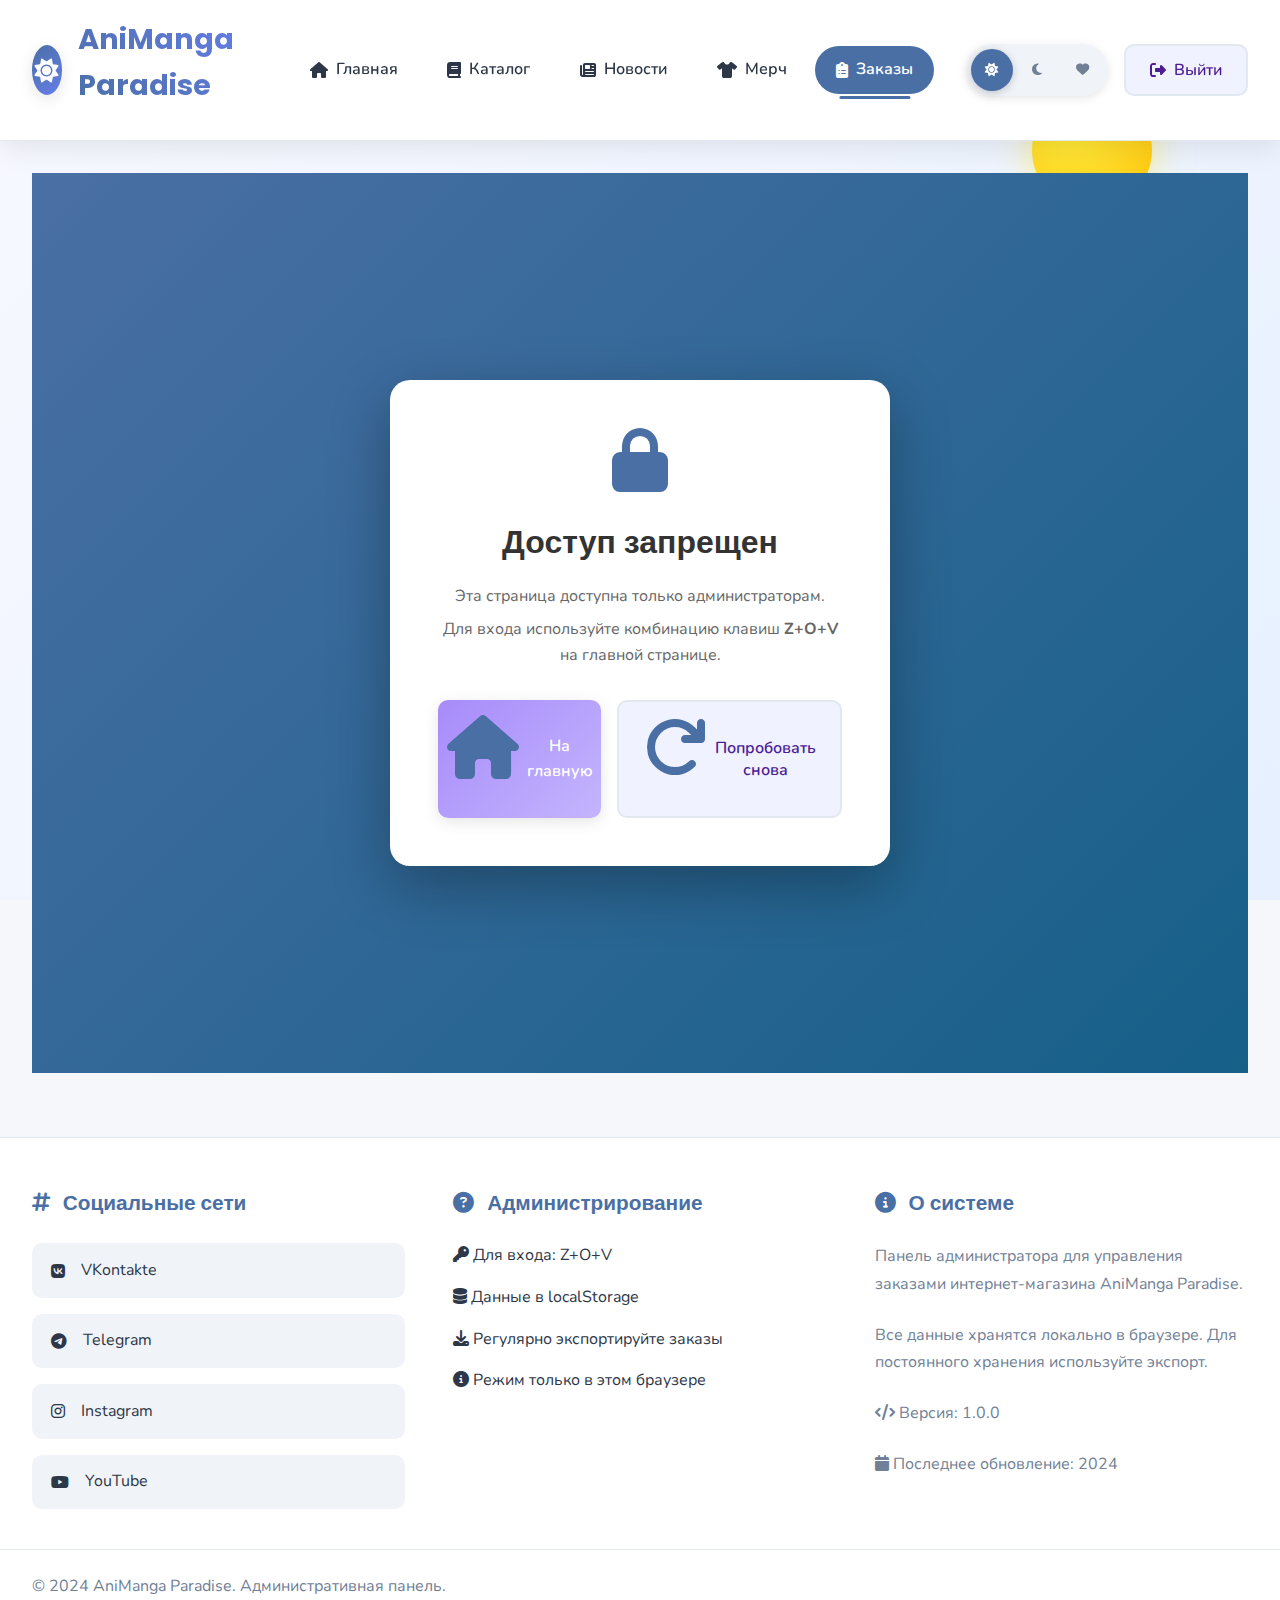
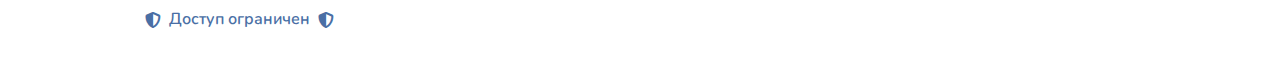
<file: orders.html>
﻿<!DOCTYPE html>
<html lang="ru">
<head>
    <meta charset="UTF-8">
    <meta name="viewport" content="width=device-width, initial-scale=1.0">
    <title>Управление заказами | AniManga Paradise</title>

    <!-- Основные стили -->
    <link rel="stylesheet" href="css/styles.css">
    <link rel="stylesheet" href="css/themes.css">
    <link rel="stylesheet" href="css/responsive.css">
    <link rel="stylesheet" href="css/components.css">

    <!-- Стили для страницы заказов -->
    <link rel="stylesheet" href="css/orders.css">

    <!-- Иконки и шрифты -->
    <link rel="stylesheet" href="https://cdnjs.cloudflare.com/ajax/libs/font-awesome/6.4.0/css/all.min.css">
    <link href="https://fonts.googleapis.com/css2?family=Nunito:wght@300;400;600;700&family=Poppins:wght@300;400;500;600&display=swap" rel="stylesheet">
    <link rel="icon" type="image/x-icon" href="images/favicon.ico">
</head>
<body class="light-theme">
    <!-- Контейнер для уведомлений -->
    <div class="notification-container" id="notificationContainer"></div>

    <!-- Анимированные фоны -->
    <div class="background-animation light-background" id="backgroundAnimation"></div>

    <!-- Шапка сайта -->
    <header>
        <div class="header-container">
            <div class="logo-container">
                <div class="logo">
                    <i class="fas fa-sun" id="themeLogo"></i>
                </div>
                <h1 class="site-name">AniManga Paradise</h1>
                <span class="admin-badge" id="adminBadge" style="display: none;">
                    <i class="fas fa-crown"></i> Администратор
                </span>
            </div>

            <button class="mobile-menu-btn" id="mobileMenuBtn">
                <i class="fas fa-bars"></i>
            </button>

            <nav id="mainNav">
                <a href="index.html" class="nav-link">
                    <i class="fas fa-home"></i> Главная
                </a>
                <a href="catalog.html" class="nav-link">
                    <i class="fas fa-book"></i> Каталог
                </a>
                <a href="news.html" class="nav-link">
                    <i class="fas fa-newspaper"></i> Новости
                </a>
                <a href="merch.html" class="nav-link">
                    <i class="fas fa-tshirt"></i> Мерч
                </a>
                <a href="orders.html" class="nav-link active">
                    <i class="fas fa-clipboard-list"></i> Заказы
                </a>
            </nav>

            <div class="controls">
                <div class="theme-switcher">
                    <button class="theme-btn" data-theme="light" title="Светлая тема">
                        <i class="fas fa-sun"></i>
                    </button>
                    <button class="theme-btn" data-theme="dark" title="Темная тема">
                        <i class="fas fa-moon"></i>
                    </button>
                    <button class="theme-btn" data-theme="anime" title="Аниме тема">
                        <i class="fas fa-heart"></i>
                    </button>
                </div>
                <button class="btn-secondary" id="logoutAdminBtn">
                    <i class="fas fa-sign-out-alt"></i> Выйти
                </button>
            </div>
        </div>
    </header>

    <!-- Основной контент -->
    <main class="orders-page">
        <div class="container">
            <!-- Заголовок и статистика -->
            <div class="orders-header">
                <h1 class="page-title">
                    <i class="fas fa-clipboard-list"></i> Управление заказами
                </h1>

                <div class="orders-stats" id="ordersStats">
                    <!-- Статистика загружается через JS -->
                </div>
            </div>

            <!-- Панель управления -->
            <div class="orders-controls">
                <!-- Фильтры -->
                <div class="filters-section">
                    <div class="filter-group">
                        <label for="statusFilter"><i class="fas fa-filter"></i> Статус:</label>
                        <select id="statusFilter" class="filter-select">
                            <option value="all">Все статусы</option>
                            <option value="новый">Новые</option>
                            <option value="в обработке">В обработке</option>
                            <option value="отправлен">Отправленные</option>
                            <option value="доставлен">Доставленные</option>
                            <option value="отменен">Отмененные</option>
                        </select>
                    </div>

                    <div class="filter-group">
                        <label for="dateFilter"><i class="fas fa-calendar"></i> Дата:</label>
                        <select id="dateFilter" class="filter-select">
                            <option value="all">За всё время</option>
                            <option value="today">Сегодня</option>
                            <option value="week">За неделю</option>
                            <option value="month">За месяц</option>
                        </select>
                    </div>

                    <div class="filter-group">
                        <label for="searchOrders"><i class="fas fa-search"></i> Поиск:</label>
                        <input type="text" id="searchOrders" placeholder="Номер, имя, телефон...">
                    </div>
                </div>

                <!-- Действия -->
                <div class="actions-section">
                    <button class="btn-primary" id="refreshOrdersBtn">
                        <i class="fas fa-sync-alt"></i> Обновить
                    </button>
                    <button class="btn-secondary" id="exportOrdersBtn">
                        <i class="fas fa-download"></i> Экспорт в JSON
                    </button>
                    <button class="btn-secondary" id="clearOldOrdersBtn">
                        <i class="fas fa-trash"></i> Очистить старые
                    </button>
                </div>
            </div>

            <!-- Таблица заказов -->
            <div class="orders-table-container">
                <div class="table-responsive">
                    <table class="orders-table" id="ordersTable">
                        <thead>
                            <tr>
                                <th>Номер</th>
                                <th>Дата</th>
                                <th>Клиент</th>
                                <th>Телефон</th>
                                <th>Сумма</th>
                                <th>Статус</th>
                                <th>Действия</th>
                            </tr>
                        </thead>
                        <tbody id="ordersTableBody">
                            <!-- Заказы загружаются через JS -->
                        </tbody>
                    </table>
                </div>

                <!-- Сообщение при отсутствии заказов -->
                <div class="no-orders" id="noOrdersMessage" style="display: none;">
                    <i class="fas fa-inbox"></i>
                    <h3>Нет заказов</h3>
                    <p>Заказы появятся здесь после оформления их пользователями</p>
                </div>
            </div>

            <!-- Пагинация -->
            <div class="orders-pagination" id="ordersPagination">
                <!-- Пагинация загружается через JS -->
            </div>

            <!-- Информационная панель -->
            <div class="orders-info">
                <div class="info-card">
                    <i class="fas fa-info-circle"></i>
                    <div>
                        <h4>Инструкция по работе с заказами:</h4>
                        <ul>
                            <li>1. Новые заказы автоматически получают статус "новый"</li>
                            <li>2. При начале обработки измените статус на "в обработке"</li>
                            <li>3. После отправки товара установите статус "отправлен"</li>
                            <li>4. После доставки - "доставлен"</li>
                            <li>5. Заказы хранятся в localStorage браузера</li>
                        </ul>
                    </div>
                </div>
            </div>
        </div>
    </main>

    <!-- Модальное окно деталей заказа -->
    <div class="modal order-details-modal" id="orderDetailsModal">
        <div class="modal-content">
            <button class="modal-close" id="closeOrderDetailsModal">&times;</button>
            <div class="order-details-content" id="orderDetailsContent">
                <!-- Детали заказа загружаются через JS -->
            </div>
        </div>
    </div>

    <!-- Подвал -->
    <footer>
        <div class="footer-container">
            <div class="footer-section">
                <h3><i class="fas fa-hashtag"></i> Социальные сети</h3>
                <div class="social-links">
                    <a href="https://vk.com/animangaparadise" class="social-link vk" target="_blank">
                        <i class="fab fa-vk"></i> VKontakte
                    </a>
                    <a href="https://t.me/animangaparadise" class="social-link telegram" target="_blank">
                        <i class="fab fa-telegram"></i> Telegram
                    </a>
                    <a href="https://instagram.com/animangaparadise" class="social-link instagram" target="_blank">
                        <i class="fab fa-instagram"></i> Instagram
                    </a>
                    <a href="https://youtube.com/@animangaparadise" class="social-link youtube" target="_blank">
                        <i class="fab fa-youtube"></i> YouTube
                    </a>
                </div>
            </div>

            <div class="footer-section">
                <h3><i class="fas fa-question-circle"></i> Администрирование</h3>
                <ul>
                    <li><i class="fas fa-key"></i> Для входа: Z+O+V</li>
                    <li><i class="fas fa-database"></i> Данные в localStorage</li>
                    <li><i class="fas fa-download"></i> Регулярно экспортируйте заказы</li>
                    <li><i class="fas fa-info-circle"></i> Режим только в этом браузере</li>
                </ul>
            </div>

            <div class="footer-section">
                <h3><i class="fas fa-info-circle"></i> О системе</h3>
                <p>Панель администратора для управления заказами интернет-магазина AniManga Paradise.</p>
                <p>Все данные хранятся локально в браузере. Для постоянного хранения используйте экспорт.</p>
                <div class="system-info">
                    <p><i class="fas fa-code"></i> Версия: 1.0.0</p>
                    <p><i class="fas fa-calendar"></i> Последнее обновление: 2024</p>
                </div>
            </div>
        </div>

        <div class="footer-bottom">
            <div class="copyright">
                <p>&copy; 2024 AniManga Paradise. Административная панель.</p>
                <p class="made-with">
                    <i class="fas fa-shield-alt"></i> Доступ ограничен
                    <i class="fas fa-shield-alt"></i>
                </p>
            </div>
        </div>
    </footer>

    <!-- JavaScript -->
    <script src="js/main.js"></script>
    <script src="js/theme-switcher.js"></script>
    <script src="js/orders.js"></script>
</body>
</html>
</file>
<file: css/styles.css>
/* ===== �������� ����� � ����� ===== */
* {
    margin: 0;
    padding: 0;
    box-sizing: border-box;
}

html {
    scroll-behavior: smooth;
}

body {
    font-family: 'Nunito', sans-serif;
    background-color: var(--bg-primary);
    color: var(--text-primary);
    line-height: 1.6;
    min-height: 100vh;
    overflow-x: hidden;
    position: relative;
    transition: background-color 0.5s ease, color 0.3s ease;
}

h1, h2, h3, h4, h5, h6 {
    font-family: 'Poppins', sans-serif;
    font-weight: 600;
    margin-bottom: 1rem;
}

p {
    margin-bottom: 1rem;
}

a {
    text-decoration: none;
    color: inherit;
    transition: color 0.3s ease;
}

button {
    font-family: 'Nunito', sans-serif;
    cursor: pointer;
    transition: all 0.3s ease;
}

img {
    max-width: 100%;
    height: auto;
    display: block;
}

ul, ol {
    list-style: none;
}

.container {
    max-width: 1400px;
    margin: 0 auto;
    padding: 0 2rem;
}

/* ===== ���������� ===== */
.section-title {
    font-size: 2rem;
    color: var(--accent-color);
    margin-bottom: 2rem;
    display: flex;
    align-items: center;
    gap: 1rem;
}

    .section-title i {
        font-size: 1.8rem;
    }

/* ===== ������ ===== */
.btn-primary {
    background: var(--btn-primary-bg);
    color: var(--btn-primary-text);
    border: none;
    padding: 0.9rem 2rem;
    border-radius: 50px;
    font-weight: 600;
    font-size: 1rem;
    display: inline-flex;
    align-items: center;
    justify-content: center;
    gap: 0.7rem;
    transition: all 0.3s ease;
    box-shadow: 0 4px 15px var(--shadow-color);
    position: relative;
    overflow: hidden;
}

    .btn-primary:hover {
        transform: translateY(-3px);
        box-shadow: 0 8px 25px var(--shadow-color);
    }

    .btn-primary:active {
        transform: translateY(-1px);
    }

    .btn-primary::before {
        content: '';
        position: absolute;
        top: 0;
        left: -100%;
        width: 100%;
        height: 100%;
        background: linear-gradient(90deg, transparent, rgba(255, 255, 255, 0.2), transparent);
        transition: left 0.5s ease;
    }

    .btn-primary:hover::before {
        left: 100%;
    }

.btn-secondary {
    background: var(--btn-secondary-bg);
    color: var(--btn-secondary-text);
    border: 2px solid var(--accent-color);
    padding: 0.8rem 1.8rem;
    border-radius: 50px;
    font-weight: 600;
    font-size: 1rem;
    display: inline-flex;
    align-items: center;
    justify-content: center;
    gap: 0.7rem;
    transition: all 0.3s ease;
}

    .btn-secondary:hover {
        background: var(--accent-color);
        color: white;
        transform: translateY(-2px);
    }

.btn-add-to-cart {
    background: linear-gradient(135deg, var(--accent-color), var(--accent-color-2));
    color: white;
    border: none;
    padding: 0.8rem 1.8rem;
    border-radius: 50px;
    font-weight: 600;
    display: inline-flex;
    align-items: center;
    gap: 0.5rem;
    cursor: pointer;
    transition: all 0.3s ease;
}

    .btn-add-to-cart:hover {
        transform: translateY(-2px);
        box-shadow: 0 5px 15px var(--shadow-color);
    }

    .btn-add-to-cart.added {
        background: var(--success-color);
        animation: buttonPulse 0.5s ease;
    }

@keyframes buttonPulse {
    0% {
        transform: scale(1);
    }

    50% {
        transform: scale(0.95);
    }

    100% {
        transform: scale(1);
    }
}

/* ===== ����� ����� ===== */
header {
    background-color: var(--bg-secondary);
    box-shadow: 0 4px 30px var(--shadow-color);
    position: sticky;
    top: 0;
    z-index: 1000;
    padding: 1rem 0;
    border-bottom: 1px solid var(--border-color);
    backdrop-filter: blur(10px);
}

.header-container {
    display: flex;
    justify-content: space-between;
    align-items: center;
    max-width: 1400px;
    margin: 0 auto;
    padding: 0 2rem;
    gap: 2rem;
}

.logo-container {
    display: flex;
    align-items: center;
    gap: 1rem;
}

.logo {
    width: 50px;
    height: 50px;
    display: flex;
    align-items: center;
    justify-content: center;
    border-radius: 50%;
    background: linear-gradient(135deg, var(--accent-color), var(--accent-color-2));
    box-shadow: 0 4px 15px var(--shadow-color);
    animation: logoFloat 3s ease-in-out infinite;
}

@keyframes logoFloat {
    0%, 100% {
        transform: translateY(0);
    }

    50% {
        transform: translateY(-5px);
    }
}

.logo i {
    font-size: 1.5rem;
    color: white;
}

.site-name {
    font-family: 'Poppins', sans-serif;
    font-weight: 700;
    font-size: 1.8rem;
    background: linear-gradient(45deg, var(--accent-color), var(--accent-color-2));
    -webkit-background-clip: text;
    background-clip: text;
    color: transparent;
    animation: textGlow 2s ease-in-out infinite alternate;
}

@keyframes textGlow {
    from {
        filter: brightness(1);
    }

    to {
        filter: brightness(1.2);
    }
}

/* ===== ��������� ===== */
.mobile-menu-btn {
    display: none;
    background: none;
    border: none;
    font-size: 1.5rem;
    color: var(--accent-color);
    cursor: pointer;
    padding: 0.5rem;
    z-index: 1001;
}

nav {
    display: flex;
    align-items: center;
    gap: 0.5rem;
}

.nav-link {
    text-decoration: none;
    color: var(--text-primary);
    font-weight: 600;
    padding: 0.7rem 1.3rem;
    border-radius: 50px;
    transition: all 0.3s ease;
    display: flex;
    align-items: center;
    gap: 0.5rem;
    position: relative;
}

    .nav-link:hover {
        background-color: var(--accent-color);
        color: white;
        transform: translateY(-2px);
    }

    .nav-link.active {
        background-color: var(--accent-color);
        color: white;
    }

    .nav-link::after {
        content: '';
        position: absolute;
        bottom: -5px;
        left: 50%;
        transform: translateX(-50%);
        width: 0;
        height: 3px;
        background: var(--accent-color);
        border-radius: 2px;
        transition: width 0.3s ease;
    }

    .nav-link:hover::after,
    .nav-link.active::after {
        width: 60%;
    }

.cart-icon {
    position: relative;
}

.cart-count {
    position: absolute;
    top: -5px;
    right: -5px;
    background-color: var(--error-color);
    color: white;
    border-radius: 50%;
    width: 22px;
    height: 22px;
    display: flex;
    align-items: center;
    justify-content: center;
    font-size: 0.8rem;
    font-weight: bold;
    animation: cartPulse 2s infinite;
}

@keyframes cartPulse {
    0%, 100% {
        transform: scale(1);
    }

    50% {
        transform: scale(1.1);
    }
}

/* ===== ������������� ===== */
.controls {
    display: flex;
    align-items: center;
    gap: 1rem;
}

.theme-switcher {
    display: flex;
    background-color: var(--bg-accent);
    border-radius: 50px;
    padding: 0.3rem;
    gap: 0.2rem;
    box-shadow: 0 2px 10px var(--shadow-color);
}

.theme-btn {
    padding: 0.5rem;
    border: none;
    border-radius: 50%;
    background: none;
    color: var(--text-secondary);
    cursor: pointer;
    width: 42px;
    height: 42px;
    display: flex;
    align-items: center;
    justify-content: center;
    transition: all 0.3s ease;
    position: relative;
    overflow: hidden;
}

    .theme-btn.active {
        background-color: var(--accent-color);
        color: white;
        box-shadow: 0 2px 8px rgba(0, 0, 0, 0.2);
    }

    .theme-btn:hover:not(.active) {
        background-color: var(--border-color);
        transform: rotate(15deg);
    }

/* ===== �������� ������� ===== */
main {
    max-width: 1400px;
    margin: 2rem auto;
    padding: 0 2rem;
    position: relative;
    z-index: 1;
}

.section {
    background-color: var(--card-bg);
    border-radius: 20px;
    padding: 2.5rem;
    margin-bottom: 2.5rem;
    box-shadow: 0 10px 30px var(--shadow-color);
    border: 1px solid var(--border-color);
    backdrop-filter: blur(10px);
    transition: transform 0.3s ease, box-shadow 0.3s ease;
}

    .section:hover {
        transform: translateY(-5px);
        box-shadow: 0 15px 40px var(--shadow-color);
    }

/* ===== ������-������� ===== */
.banner-section {
    margin-bottom: 3rem;
}

.banner-slider {
    position: relative;
    height: 500px;
    overflow: hidden;
    border-radius: 20px;
    box-shadow: 0 15px 40px var(--shadow-color);
}

.banner-slide {
    position: absolute;
    top: 0;
    left: 0;
    width: 100%;
    height: 100%;
    opacity: 0;
    transition: opacity 1s ease;
    display: flex;
    align-items: center;
    justify-content: center;
}

    .banner-slide.active {
        opacity: 1;
    }

    .banner-slide img {
        width: 100%;
        height: 100%;
        object-fit: cover;
        filter: brightness(0.9);
        transition: transform 10s ease;
    }

    .banner-slide.active img {
        transform: scale(1.05);
    }

.banner-info {
    position: absolute;
    bottom: 0;
    left: 0;
    right: 0;
    background: linear-gradient(transparent, rgba(0, 0, 0, 0.9));
    color: white;
    padding: 2.5rem;
    transform: translateY(100%);
    transition: transform 0.5s ease;
    backdrop-filter: blur(10px);
}

.banner-slide:hover .banner-info {
    transform: translateY(0);
}

.banner-info h3 {
    font-size: 2.2rem;
    margin-bottom: 0.7rem;
    color: white;
}

.banner-info .author {
    font-size: 1.3rem;
    margin-bottom: 1.2rem;
    opacity: 0.9;
}

.banner-info p {
    font-size: 1.1rem;
    margin-bottom: 1.5rem;
    opacity: 0.9;
}

.banner-controls {
    display: flex;
    justify-content: center;
    gap: 1rem;
    margin-top: 1.5rem;
}

.banner-dot {
    width: 14px;
    height: 14px;
    border-radius: 50%;
    background-color: var(--bg-accent);
    cursor: pointer;
    transition: all 0.3s ease;
    border: 2px solid transparent;
}

    .banner-dot.active {
        background-color: var(--accent-color);
        transform: scale(1.4);
        border-color: white;
    }

    .banner-dot:hover {
        background-color: var(--accent-color-2);
    }

/* ===== �������������� ������ ===== */
.welcome-content {
    display: flex;
    align-items: center;
    gap: 3rem;
}

.welcome-cat {
    flex: 0 0 280px;
    position: relative;
}

    .welcome-cat img {
        width: 100%;
        height: auto;
        border-radius: 15px;
        box-shadow: 0 15px 35px var(--shadow-color);
        transform: rotate(-2deg);
        transition: transform 0.3s ease;
    }

    .welcome-cat:hover img {
        transform: rotate(0deg);
    }

.cat-bubble {
    position: absolute;
    top: -20px;
    right: -20px;
    background: var(--accent-color);
    color: white;
    padding: 0.8rem 1.2rem;
    border-radius: 20px;
    font-weight: 600;
    box-shadow: 0 5px 15px var(--shadow-color);
    animation: bubbleFloat 3s ease-in-out infinite;
}

@keyframes bubbleFloat {
    0%, 100% {
        transform: translateY(0);
    }

    50% {
        transform: translateY(-10px);
    }
}

.welcome-text {
    flex: 1;
}

    .welcome-text h1 {
        font-size: 2.5rem;
        margin-bottom: 1.5rem;
        color: var(--accent-color);
        line-height: 1.2;
    }

.welcome-description {
    font-size: 1.1rem;
    line-height: 1.7;
    margin-bottom: 2rem;
    color: var(--text-secondary);
}

.welcome-features {
    display: flex;
    flex-wrap: wrap;
    gap: 1.5rem;
    margin-bottom: 2rem;
}

.feature {
    display: flex;
    align-items: center;
    gap: 0.8rem;
    padding: 0.8rem 1.2rem;
    background: var(--bg-accent);
    border-radius: 12px;
    transition: transform 0.3s ease;
}

    .feature:hover {
        transform: translateX(5px);
        background: var(--accent-color-3);
    }

    .feature i {
        color: var(--accent-color);
        font-size: 1.2rem;
    }

.welcome-cta {
    margin-top: 1.5rem;
    animation: ctaPulse 2s infinite;
}

@keyframes ctaPulse {
    0%, 100% {
        transform: scale(1);
        box-shadow: 0 4px 15px var(--shadow-color);
    }

    50% {
        transform: scale(1.05);
        box-shadow: 0 6px 25px var(--shadow-color);
    }
}

/* ===== ����� � ����������� ===== */
.promo-grid {
    display: grid;
    grid-template-columns: repeat(auto-fill, minmax(300px, 1fr));
    gap: 2rem;
}

.promo-card {
    background-color: var(--bg-secondary);
    border-radius: 15px;
    overflow: hidden;
    border: 1px solid var(--border-color);
    transition: all 0.3s ease;
    position: relative;
}

    .promo-card:hover {
        transform: translateY(-10px);
        box-shadow: 0 20px 40px var(--shadow-color);
    }

    .promo-card::before {
        content: '';
        position: absolute;
        top: 0;
        left: 0;
        width: 100%;
        height: 5px;
        background: linear-gradient(90deg, var(--accent-color), var(--accent-color-2));
        opacity: 0;
        transition: opacity 0.3s ease;
    }

    .promo-card:hover::before {
        opacity: 1;
    }

    .promo-card img {
        width: 100%;
        height: 200px;
        object-fit: cover;
        transition: transform 0.5s ease;
    }

    .promo-card:hover img {
        transform: scale(1.05);
    }

.promo-content {
    padding: 1.5rem;
}

.promo-title {
    font-weight: 700;
    margin-bottom: 0.8rem;
    color: var(--accent-color);
    font-size: 1.3rem;
}

.promo-card p {
    color: var(--text-secondary);
    margin-bottom: 1.2rem;
    line-height: 1.5;
}

.promo-btn {
    display: inline-block;
    margin-top: 0.5rem;
    padding: 0.7rem 1.5rem;
    background: var(--accent-color);
    color: white;
    border: none;
    border-radius: 25px;
    font-weight: 600;
    cursor: pointer;
    transition: all 0.3s ease;
}

    .promo-btn:hover {
        background: var(--accent-color-2);
        transform: translateY(-2px);
        box-shadow: 0 5px 15px var(--shadow-color);
    }

/* ===== ������� ������� ===== */
.ad-section {
    background: linear-gradient(135deg, var(--accent-color), var(--accent-color-2));
    color: white;
    position: relative;
    overflow: hidden;
}

    .ad-section::before {
        content: '';
        position: absolute;
        top: -50%;
        left: -50%;
        width: 200%;
        height: 200%;
        background: radial-gradient(circle, rgba(255, 255, 255, 0.1) 1px, transparent 1px);
        background-size: 50px 50px;
        animation: patternMove 20s linear infinite;
        z-index: 0;
    }

@keyframes patternMove {
    0% {
        transform: translate(0, 0) rotate(0deg);
    }

    100% {
        transform: translate(50px, 50px) rotate(360deg);
    }
}

.ad-container {
    display: flex;
    align-items: center;
    gap: 3rem;
    position: relative;
    z-index: 1;
}

.ad-content {
    flex: 1;
}

.ad-title {
    font-size: 2.2rem;
    margin-bottom: 1rem;
    color: white;
}

.ad-subtitle {
    font-size: 1.2rem;
    margin-bottom: 2rem;
    opacity: 0.9;
}

.ad-offers {
    display: grid;
    grid-template-columns: repeat(auto-fit, minmax(200px, 1fr));
    gap: 1.5rem;
    margin-bottom: 2rem;
}

.ad-offer {
    background: rgba(255, 255, 255, 0.1);
    backdrop-filter: blur(10px);
    padding: 1.5rem;
    border-radius: 15px;
    border: 1px solid rgba(255, 255, 255, 0.2);
    transition: all 0.3s ease;
}

    .ad-offer:hover {
        transform: translateY(-5px);
        background: rgba(255, 255, 255, 0.2);
        border-color: rgba(255, 255, 255, 0.3);
    }

    .ad-offer i {
        font-size: 2rem;
        margin-bottom: 1rem;
        color: white;
    }

    .ad-offer h3 {
        font-size: 1.3rem;
        margin-bottom: 0.5rem;
        color: white;
    }

    .ad-offer p {
        font-size: 0.95rem;
        opacity: 0.8;
    }

.ad-btn {
    background: white;
    color: var(--accent-color);
    font-size: 1.1rem;
    padding: 1rem 2.5rem;
    animation: adBtnPulse 2s infinite;
}

@keyframes adBtnPulse {
    0%, 100% {
        box-shadow: 0 5px 25px rgba(255, 255, 255, 0.3), 0 0 0 0 rgba(255, 255, 255, 0.4);
    }

    50% {
        box-shadow: 0 5px 25px rgba(255, 255, 255, 0.5), 0 0 0 10px rgba(255, 255, 255, 0);
    }
}

.ad-image {
    flex: 0 0 400px;
}

    .ad-image img {
        width: 100%;
        border-radius: 15px;
        box-shadow: 0 15px 35px rgba(0, 0, 0, 0.3);
        transform: rotate(3deg);
        transition: transform 0.5s ease;
    }

    .ad-image:hover img {
        transform: rotate(0deg);
    }

/* ===== ������� ===== */
.news-container {
    display: flex;
    gap: 2rem;
    margin-bottom: 2rem;
}

.news-card {
    background: var(--bg-secondary);
    border-radius: 15px;
    overflow: hidden;
    border: 1px solid var(--border-color);
    transition: all 0.3s ease;
    position: relative;
    flex: 1;
}

    .news-card.featured {
        flex: 2;
    }

    .news-card:hover {
        transform: translateY(-5px);
        box-shadow: 0 15px 35px var(--shadow-color);
    }

.news-image {
    width: 100%;
    height: 200px;
    object-fit: cover;
    transition: transform 0.5s ease;
}

.news-card:hover .news-image {
    transform: scale(1.05);
}

.news-content {
    padding: 1.5rem;
}

.news-date {
    color: var(--accent-color);
    font-weight: 600;
    margin-bottom: 0.5rem;
    display: flex;
    align-items: center;
    gap: 0.5rem;
}

.news-title {
    font-size: 1.3rem;
    margin-bottom: 1rem;
    color: var(--text-primary);
}

.news-excerpt {
    color: var(--text-secondary);
    margin-bottom: 1.5rem;
    line-height: 1.6;
}

.read-more {
    color: var(--accent-color);
    font-weight: 600;
    display: inline-flex;
    align-items: center;
    gap: 0.5rem;
    transition: gap 0.3s ease;
}

    .read-more:hover {
        gap: 1rem;
    }

.news-controls {
    display: flex;
    justify-content: space-between;
    align-items: center;
    gap: 1rem;
}

/* ===== ������� ===== */
.gallery-section .double-gallery {
    display: grid;
    grid-template-columns: 1fr 1fr;
    gap: 2rem;
}

.gallery-box {
    background: var(--bg-secondary);
    border-radius: 15px;
    overflow: hidden;
    border: 1px solid var(--border-color);
}

.gallery-title {
    font-size: 1.5rem;
    padding: 1.5rem;
    margin: 0;
    background: var(--bg-accent);
    color: var(--accent-color);
    display: flex;
    align-items: center;
    gap: 0.8rem;
}

.gallery-container {
    position: relative;
    height: 350px;
    overflow: hidden;
}

.gallery-slide {
    position: absolute;
    top: 0;
    left: 0;
    width: 100%;
    height: 100%;
    opacity: 0;
    transition: opacity 1s ease;
}

    .gallery-slide.active {
        opacity: 1;
    }

    .gallery-slide img {
        width: 100%;
        height: 100%;
        object-fit: cover;
        transition: transform 10s ease;
    }

    .gallery-slide.active img {
        transform: scale(1.05);
    }

.gallery-caption {
    position: absolute;
    bottom: 0;
    left: 0;
    right: 0;
    background: linear-gradient(transparent, rgba(0, 0, 0, 0.8));
    color: white;
    padding: 1.5rem;
    transform: translateY(100%);
    transition: transform 0.5s ease;
}

.gallery-slide:hover .gallery-caption {
    transform: translateY(0);
}

.gallery-dots {
    display: flex;
    justify-content: center;
    gap: 0.8rem;
    padding: 1.5rem;
}

.gallery-dot {
    width: 10px;
    height: 10px;
    border-radius: 50%;
    background: var(--bg-accent);
    cursor: pointer;
    transition: all 0.3s ease;
}

    .gallery-dot.active {
        background: var(--accent-color);
        transform: scale(1.3);
    }

/* ===== �������� � ����� ===== */
.contacts-content {
    display: grid;
    grid-template-columns: 1fr 1fr;
    gap: 3rem;
    align-items: start;
}

.contact-card {
    display: flex;
    align-items: center;
    gap: 1.5rem;
    padding: 1.5rem;
    background: var(--bg-accent);
    border-radius: 15px;
    margin-bottom: 2rem;
}

    .contact-card i {
        font-size: 2.5rem;
        color: var(--accent-color);
    }

    .contact-card h3 {
        font-size: 1.5rem;
        margin-bottom: 0.5rem;
        color: var(--text-primary);
    }

.address {
    display: flex;
    align-items: center;
    gap: 0.5rem;
    color: var(--text-secondary);
}

.contact-details {
    display: grid;
    gap: 1.5rem;
    margin-bottom: 2rem;
}

.contact-item {
    display: flex;
    align-items: flex-start;
    gap: 1rem;
}

    .contact-item i {
        color: var(--accent-color);
        font-size: 1.3rem;
        margin-top: 0.3rem;
    }

    .contact-item strong {
        display: block;
        margin-bottom: 0.3rem;
        color: var(--text-primary);
    }

    .contact-item p {
        margin: 0;
        color: var(--text-secondary);
    }

.transport-info {
    background: var(--bg-accent);
    padding: 1.5rem;
    border-radius: 15px;
}

    .transport-info h4 {
        color: var(--accent-color);
        margin-bottom: 1rem;
        font-size: 1.2rem;
    }

    .transport-info ul {
        display: grid;
        gap: 0.8rem;
    }

    .transport-info li {
        display: flex;
        align-items: center;
        gap: 0.8rem;
        color: var(--text-secondary);
    }

    .transport-info i {
        color: var(--accent-color);
        width: 20px;
    }

.map-container {
    height: 400px;
    border-radius: 15px;
    overflow: hidden;
    border: 3px solid var(--border-color);
    box-shadow: 0 10px 30px var(--shadow-color);
}

.map-placeholder {
    width: 100%;
    height: 100%;
    display: flex;
    flex-direction: column;
    align-items: center;
    justify-content: center;
    background: var(--bg-accent);
    color: var(--text-secondary);
    padding: 2rem;
    text-align: center;
    position: relative;
    overflow: hidden;
}

    .map-placeholder i {
        font-size: 4rem;
        color: var(--accent-color);
        margin-bottom: 1.5rem;
        animation: mapIconFloat 3s ease-in-out infinite;
    }

@keyframes mapIconFloat {
    0%, 100% {
        transform: translateY(0) rotate(0deg);
    }

    50% {
        transform: translateY(-10px) rotate(5deg);
    }
}

.map-placeholder h3 {
    color: var(--text-primary);
    margin-bottom: 0.5rem;
}

.map-placeholder p {
    margin-bottom: 1.5rem;
    color: var(--text-secondary);
}

.map-actions {
    display: flex;
    gap: 1rem;
    margin-top: 1rem;
}

/* ===== ��������� ���� ===== */
.modal {
    display: none;
    position: fixed;
    top: 0;
    left: 0;
    width: 100%;
    height: 100%;
    background-color: rgba(0, 0, 0, 0.7);
    z-index: 2000;
    align-items: center;
    justify-content: center;
    padding: 1rem;
    backdrop-filter: blur(5px);
}

    .modal.active {
        display: flex;
        animation: modalFadeIn 0.3s ease;
    }

@keyframes modalFadeIn {
    from {
        opacity: 0;
    }

    to {
        opacity: 1;
    }
}

.modal-content {
    background-color: var(--modal-bg);
    border-radius: 20px;
    padding: 2.5rem;
    max-width: 500px;
    width: 100%;
    max-height: 80vh;
    overflow-y: auto;
    position: relative;
    box-shadow: 0 20px 60px rgba(0, 0, 0, 0.3);
    border: 1px solid var(--border-color);
    animation: modalSlideUp 0.4s ease;
}

@keyframes modalSlideUp {
    from {
        transform: translateY(50px);
        opacity: 0;
    }

    to {
        transform: translateY(0);
        opacity: 1;
    }
}

.modal-close {
    position: absolute;
    top: 1.2rem;
    right: 1.2rem;
    background: none;
    border: none;
    font-size: 1.8rem;
    color: var(--text-secondary);
    cursor: pointer;
    width: 40px;
    height: 40px;
    display: flex;
    align-items: center;
    justify-content: center;
    border-radius: 50%;
    transition: all 0.3s ease;
}

    .modal-close:hover {
        background: var(--bg-accent);
        color: var(--error-color);
        transform: rotate(90deg);
    }

.modal-title {
    font-size: 2rem;
    color: var(--accent-color);
    margin-bottom: 1.5rem;
    padding-right: 2rem;
}

.modal-details {
    margin: 1.5rem 0;
    padding: 1.5rem;
    background-color: var(--bg-accent);
    border-radius: 15px;
    border-left: 4px solid var(--accent-color);
}

    .modal-details h3 {
        color: var(--text-primary);
        margin-bottom: 1rem;
        font-size: 1.3rem;
    }

    .modal-details ul {
        list-style: none;
    }

    .modal-details li {
        margin-bottom: 0.8rem;
        padding-left: 1.5rem;
        position: relative;
        color: var(--text-secondary);
    }

        .modal-details li::before {
            content: '�';
            color: var(--accent-color);
            font-size: 1.5rem;
            position: absolute;
            left: 0;
            top: -3px;
        }

/* ��������� ���� ����������� */
.auth-modal .modal-content {
    max-width: 800px;
}

.auth-content {
    display: grid;
    grid-template-columns: 1fr 1fr;
    gap: 2.5rem;
    align-items: center;
}

.auth-image {
    text-align: center;
}

    .auth-image img {
        width: 100%;
        border-radius: 15px;
        box-shadow: 0 10px 30px var(--shadow-color);
        animation: catWiggle 3s ease-in-out infinite;
    }

@keyframes catWiggle {
    0%, 100% {
        transform: rotate(-2deg);
    }

    50% {
        transform: rotate(2deg);
    }
}

.welcome-text {
    font-size: 1.1rem;
    line-height: 1.7;
    margin-bottom: 2rem;
    color: var(--text-secondary);
}

.auth-form .form-group {
    margin-bottom: 1.5rem;
}

.auth-form label {
    display: block;
    margin-bottom: 0.5rem;
    color: var(--text-primary);
    font-weight: 600;
}

.auth-form input {
    width: 100%;
    padding: 0.9rem 1.2rem;
    border: 2px solid var(--border-color);
    border-radius: 10px;
    background: var(--bg-accent);
    color: var(--text-primary);
    font-size: 1rem;
    transition: all 0.3s ease;
}

    .auth-form input:focus {
        outline: none;
        border-color: var(--accent-color);
        box-shadow: 0 0 0 3px var(--shadow-color);
    }

.form-options {
    display: flex;
    justify-content: space-between;
    align-items: center;
    margin-bottom: 1.5rem;
}

.checkbox {
    display: flex;
    align-items: center;
    gap: 0.5rem;
    cursor: pointer;
}

    .checkbox input {
        width: auto;
        margin: 0;
    }

.forgot-password {
    color: var(--accent-color);
    font-weight: 600;
}

    .forgot-password:hover {
        text-decoration: underline;
    }

.auth-submit {
    width: 100%;
    padding: 1rem;
    font-size: 1.1rem;
    margin-bottom: 1.5rem;
}

.social-auth {
    text-align: center;
    padding-top: 1.5rem;
    border-top: 1px solid var(--border-color);
}

    .social-auth p {
        margin-bottom: 1rem;
        color: var(--text-secondary);
    }

.social-buttons {
    display: flex;
    gap: 1rem;
}

.social-btn {
    flex: 1;
    padding: 0.9rem;
    border: none;
    border-radius: 10px;
    font-weight: 600;
    display: flex;
    align-items: center;
    justify-content: center;
    gap: 0.8rem;
    transition: all 0.3s ease;
}

    .social-btn.vk {
        background: #4c75a3;
        color: white;
    }

    .social-btn.telegram {
        background: #0088cc;
        color: white;
    }

    .social-btn:hover {
        transform: translateY(-2px);
        box-shadow: 0 5px 15px rgba(0, 0, 0, 0.2);
    }



/* ===== ������ ===== */
footer {
    background-color: var(--bg-secondary);
    padding: 3rem 0 1.5rem;
    margin-top: 4rem;
    border-top: 1px solid var(--border-color);
}

.footer-container {
    max-width: 1400px;
    margin: 0 auto;
    padding: 0 2rem;
    display: grid;
    grid-template-columns: repeat(auto-fit, minmax(250px, 1fr));
    gap: 3rem;
    margin-bottom: 2.5rem;
}

.footer-section h3 {
    font-size: 1.3rem;
    margin-bottom: 1.5rem;
    color: var(--accent-color);
    display: flex;
    align-items: center;
    gap: 0.8rem;
}

.social-links {
    display: grid;
    gap: 1rem;
}

.social-link {
    display: flex;
    align-items: center;
    gap: 1rem;
    padding: 0.9rem 1.2rem;
    background: var(--bg-accent);
    border-radius: 10px;
    transition: all 0.3s ease;
}

    .social-link:hover {
        background: var(--accent-color);
        color: white;
        transform: translateX(5px);
    }

    .social-link.vk:hover {
        background: #4c75a3;
    }

    .social-link.telegram:hover {
        background: #0088cc;
    }

    .social-link.instagram:hover {
        background: #e1306c;
    }

    .social-link.youtube:hover {
        background: #ff0000;
    }

.footer-section ul {
    display: grid;
    gap: 1rem;
}

.footer-section li a {
    display: flex;
    align-items: center;
    gap: 0.8rem;
    padding: 0.7rem 0;
    color: var(--text-secondary);
    transition: all 0.3s ease;
}

    .footer-section li a:hover {
        color: var(--accent-color);
        transform: translateX(5px);
    }

.footer-section p {
    color: var(--text-secondary);
    line-height: 1.7;
    margin-bottom: 1.5rem;
}

.newsletter h4 {
    font-size: 1.1rem;
    margin-bottom: 1rem;
    color: var(--text-primary);
}

.newsletter-form {
    display: flex;
    gap: 0.5rem;
}

    .newsletter-form input {
        flex: 1;
        padding: 0.8rem 1rem;
        border: 2px solid var(--border-color);
        border-radius: 10px;
        background: var(--bg-accent);
        color: var(--text-primary);
    }

        .newsletter-form input:focus {
            outline: none;
            border-color: var(--accent-color);
        }

.footer-bottom {
    max-width: 1400px;
    margin: 0 auto;
    padding: 0 2rem;
    display: flex;
    justify-content: space-between;
    align-items: center;
    padding-top: 1.5rem;
    border-top: 1px solid var(--border-color);
}

.payment-methods {
    display: flex;
    gap: 1.5rem;
    font-size: 2rem;
    color: var(--text-secondary);
}

    .payment-methods i {
        transition: color 0.3s ease;
    }

        .payment-methods i:hover {
            color: var(--accent-color);
        }

.copyright {
    text-align: right;
    color: var(--text-secondary);
}

    .copyright p {
        margin-bottom: 0.5rem;
    }

.made-with {
    display: flex;
    align-items: center;
    justify-content: center;
    gap: 0.5rem;
    color: var(--accent-color);
    font-weight: 600;
}

    .made-with i {
        animation: heartbeat 1.5s ease-in-out infinite;
    }

@keyframes heartbeat {
    0%, 100% {
        transform: scale(1);
    }

    50% {
        transform: scale(1.2);
    }
}

/* ===== ����������� ===== */
.notification {
    position: fixed;
    bottom: 2rem;
    right: 2rem;
    background: var(--bg-secondary);
    color: var(--text-primary);
    padding: 1.2rem 1.8rem;
    border-radius: 15px;
    box-shadow: 0 10px 30px var(--shadow-color);
    border: 1px solid var(--border-color);
    display: flex;
    align-items: center;
    gap: 1rem;
    transform: translateX(150%);
    transition: transform 0.5s cubic-bezier(0.68, -0.55, 0.265, 1.55);
    z-index: 3000;
    max-width: 350px;
}

    .notification.show {
        transform: translateX(0);
    }

    .notification.success {
        border-left: 5px solid var(--success-color);
    }

    .notification.error {
        border-left: 5px solid var(--error-color);
    }

    .notification i {
        font-size: 1.5rem;
    }

    .notification.success i {
        color: var(--success-color);
    }

    .notification.error i {
        color: var(--error-color);
    }

/* ===== ����������� ��������� ===== */
.loading-overlay {
    position: fixed;
    top: 0;
    left: 0;
    width: 100%;
    height: 100%;
    background: var(--bg-primary);
    display: flex;
    flex-direction: column;
    align-items: center;
    justify-content: center;
    z-index: 9999;
    transition: opacity 0.5s ease;
}

.loading-spinner {
    width: 60px;
    height: 60px;
    border: 5px solid var(--border-color);
    border-top-color: var(--accent-color);
    border-radius: 50%;
    animation: spin 1s linear infinite;
    margin-bottom: 1.5rem;
}

@keyframes spin {
    to {
        transform: rotate(360deg);
    }
}

.loading-text {
    color: var(--text-secondary);
    font-size: 1.1rem;
}

/* ===== �������� ��� ��������� ===== */
.fade-in {
    opacity: 0;
    transform: translateY(30px);
    transition: opacity 0.6s ease, transform 0.6s ease;
}

    .fade-in.visible {
        opacity: 1;
        transform: translateY(0);
    }

/* ===== ��������� ===== */
::-webkit-scrollbar {
    width: 10px;
}

::-webkit-scrollbar-track {
    background: var(--bg-accent);
}

::-webkit-scrollbar-thumb {
    background: var(--accent-color);
    border-radius: 5px;
}

    ::-webkit-scrollbar-thumb:hover {
        background: var(--accent-color-2);
    }

/* ===== ������� ===== */
.text-center {
    text-align: center;
}

.mb-1 {
    margin-bottom: 0.5rem;
}

.mb-2 {
    margin-bottom: 1rem;
}

.mb-3 {
    margin-bottom: 1.5rem;
}

.mb-4 {
    margin-bottom: 2rem;
}

.mb-5 {
    margin-bottom: 2.5rem;
}

.mt-1 {
    margin-top: 0.5rem;
}

.mt-2 {
    margin-top: 1rem;
}

.mt-3 {
    margin-top: 1.5rem;
}

.mt-4 {
    margin-top: 2rem;
}

.mt-5 {
    margin-top: 2.5rem;
}

.hidden {
    display: none !important;
}

.flex {
    display: flex;
}

.flex-col {
    flex-direction: column;
}

.items-center {
    align-items: center;
}

.justify-center {
    justify-content: center;
}

.justify-between {
    justify-content: space-between;
}

.gap-1 {
    gap: 0.5rem;
}

.gap-2 {
    gap: 1rem;
}

.gap-3 {
    gap: 1.5rem;
}

.gap-4 {
    gap: 2rem;
}

.grid {
    display: grid;
}

.grid-2 {
    grid-template-columns: repeat(2, 1fr);
}

.grid-3 {
    grid-template-columns: repeat(3, 1fr);
}

.grid-4 {
    grid-template-columns: repeat(4, 1fr);
}

/* ===== �����-������� (��������) ===== */
@media (max-width: 1200px) {
    .container,
    .header-container,
    main,
    .footer-container {
        max-width: 100%;
        padding: 0 1.5rem;
    }

    .cart-container {
        grid-template-columns: 1fr;
        gap: 2rem;
    }

    .ad-image {
        flex: 0 0 350px;
    }
}

@media (max-width: 992px) {
    .welcome-content,
    .auth-content {
        flex-direction: column;
    }

    .double-gallery {
        grid-template-columns: 1fr;
    }

    .contacts-content {
        grid-template-columns: 1fr;
    }

    .form-row {
        grid-template-columns: 1fr;
    }

    .ad-container {
        flex-direction: column;
    }

    .ad-image {
        order: -1;
        flex: 0 0 auto;
        max-width: 500px;
        margin: 0 auto 2rem;
    }
}

@media (max-width: 768px) {
    .mobile-menu-btn {
        display: block;
    }

    nav {
        position: fixed;
        top: 80px;
        left: 0;
        width: 100%;
        background: var(--bg-secondary);
        padding: 1rem;
        box-shadow: 0 10px 30px var(--shadow-color);
        display: none !important;
        flex-direction: column;
        z-index: 1000;
    }

        nav.active {
            display: flex !important;
        }

    .header-container {
        flex-wrap: wrap;
    }

    .controls {
        order: 3;
        width: 100%;
        justify-content: center;
    }

    .banner-slider {
        height: 350px;
    }

    .section {
        padding: 1.5rem;
    }

    .footer-bottom {
        flex-direction: column;
        gap: 1.5rem;
        text-align: center;
    }

    .payment-methods {
        justify-content: center;
    }
}

@media (max-width: 576px) {
    .container,
    .header-container,
    main,
    .footer-container {
        padding: 0 1rem;
    }

    .section-title {
        font-size: 1.6rem;
    }

    .banner-slider {
        height: 250px;
    }

    .banner-info {
        padding: 1.5rem;
    }

        .banner-info h3 {
            font-size: 1.4rem;
        }

    .welcome-text h1 {
        font-size: 1.8rem;
    }

    .cart-item {
        grid-template-columns: 1fr;
        text-align: center;
    }

    .cart-item-controls {
        align-items: center;
    }

    .promo-grid {
        grid-template-columns: 1fr;
    }

    .news-container {
        flex-direction: column;
    }

    .news-card.featured {
        flex: 1;
    }
}
/* ===== ����������� ����� ��� ����� ===== */
.header-icons-container {
    display: flex;
    align-items: center;
    gap: 15px;
    margin-left: auto;
    padding: 0 20px;
}

.icon-with-badge {
    position: relative;
    display: inline-block;
}

.icon-btn {
    width: 45px;
    height: 45px;
    border-radius: 50%;
    display: flex;
    align-items: center;
    justify-content: center;
    background: var(--bg-accent);
    color: var(--accent-color);
    text-decoration: none;
    transition: all 0.3s ease;
    position: relative;
    border: 2px solid transparent;
}

    .icon-btn:hover {
        background: var(--accent-color);
        color: white;
        transform: translateY(-3px);
        box-shadow: 0 5px 15px var(--shadow-color);
        border-color: rgba(255, 255, 255, 0.3);
    }

.icon-badge {
    position: absolute;
    top: -5px;
    right: -5px;
    background: var(--error-color);
    color: white;
    font-size: 0.7rem;
    min-width: 20px;
    height: 20px;
    border-radius: 10px;
    display: flex;
    align-items: center;
    justify-content: center;
    font-weight: bold;
    z-index: 1;
}

.icon-tooltip {
    position: absolute;
    bottom: -35px;
    left: 50%;
    transform: translateX(-50%);
    background: var(--bg-secondary);
    color: var(--text-primary);
    padding: 5px 10px;
    border-radius: 6px;
    font-size: 0.8rem;
    white-space: nowrap;
    opacity: 0;
    visibility: hidden;
    transition: all 0.3s ease;
    box-shadow: 0 3px 10px var(--shadow-color);
    z-index: 1000;
    pointer-events: none;
}

.icon-btn:hover .icon-tooltip {
    opacity: 1;
    visibility: visible;
    bottom: -30px;
}

/* ===== ������������ ��� ����� ������� ===== */
@media (max-width: 768px) {
    .header-icons-container {
        order: 3;
        width: 100%;
        justify-content: center;
        padding: 10px 0;
        margin: 10px 0;
        border-top: 1px solid var(--border-color);
    }

    .profile-container,
    .forum-container,
    .cart-container {
        grid-template-columns: 1fr;
    }

    .profile-sidebar,
    .forum-sidebar {
        position: static;
    }

    .cart-summary {
        position: static;
    }

    .forum-stats {
        flex-wrap: wrap;
        gap: 15px;
    }

    .stat-box {
        padding: 10px 15px;
    }

        .stat-box .number {
            font-size: 1.4rem;
        }
}

@media (max-width: 576px) {
    .profile-header,
    .forum-header {
        padding: 20px;
    }

        .profile-header h1,
        .forum-header h1 {
            font-size: 1.8rem;
        }

    .section-header {
        flex-direction: column;
        align-items: flex-start;
        gap: 15px;
    }

    .topic-footer {
        flex-direction: column;
        gap: 15px;
        align-items: flex-start;
    }

    .order-footer {
        flex-direction: column;
        gap: 15px;
        align-items: flex-start;
    }

    .form-actions {
        flex-direction: column;
    }

        .form-actions button {
            width: 100%;
        }
}

/* ����� ��� ���������� ���� */
.modal {
    display: none;
    position: fixed;
    z-index: 1000;
    left: 0;
    top: 0;
    width: 100%;
    height: 100%;
    background-color: rgba(0, 0, 0, 0.9);
    align-items: center;
    justify-content: center;
    flex-direction: column;
}

.modal-content {
    max-width: 90%;
    max-height: 80vh;
    text-align: center;
}

    .modal-content img {
        max-width: 100%;
        max-height: 80vh;
        object-fit: contain;
    }

.modal-close {
    position: absolute;
    top: 20px;
    right: 30px;
    color: white;
    font-size: 40px;
    font-weight: bold;
    cursor: pointer;
    z-index: 1001;
}

.modal-actions {
    margin-top: 20px;
}

.btn-download {
    display: inline-block;
    background-color: #4CAF50;
    color: white;
    padding: 12px 24px;
    text-decoration: none;
    border-radius: 4px;
    font-size: 18px;
    transition: background-color 0.3s;
}

    .btn-download:hover {
        background-color: #45a049;
    }
</file>
<file: css/themes.css>
/* ===== CSS ���������� ��� ��� ===== */
:root {
    /* ������� ���� (�� ���������) */
    --bg-primary: #f8f9ff;
    --bg-secondary: #ffffff;
    --bg-accent: #f0f2ff;
    --text-primary: #333366;
    --text-secondary: #666699;
    --accent-color: #a78bfa;
    --accent-color-2: #c4b5fd;
    --accent-color-3: #93c5fd;
    --shadow-color: rgba(167, 139, 250, 0.15);
    --border-color: #e5e7ff;
    --card-bg: rgba(255, 255, 255, 0.92);
    --btn-primary-bg: linear-gradient(135deg, #a78bfa, #c4b5fd);
    --btn-primary-text: #ffffff;
    --btn-secondary-bg: #f0f2ff;
    --btn-secondary-text: #4c1d95;
    --modal-bg: rgba(255, 255, 255, 0.98);
    --success-color: #10b981;
    --warning-color: #f59e0b;
    --error-color: #ef4444;
}

.dark-theme {
    /* ������ ���� */
    --bg-primary: #0f0f23;
    --bg-secondary: #1a1a2e;
    --bg-accent: #16162a;
    --text-primary: #e6e6ff;
    --text-secondary: #a0a0cc;
    --accent-color: #8b5cf6;
    --accent-color-2: #7c3aed;
    --accent-color-3: #6366f1;
    --shadow-color: rgba(139, 92, 246, 0.2);
    --border-color: #2d2d5a;
    --card-bg: rgba(26, 26, 46, 0.92);
    --btn-primary-bg: linear-gradient(135deg, #8b5cf6, #7c3aed);
    --btn-primary-text: #ffffff;
    --btn-secondary-bg: #2d2d5a;
    --btn-secondary-text: #ddd6fe;
    --modal-bg: rgba(26, 26, 46, 0.98);
    --success-color: #10b981;
    --warning-color: #f59e0b;
    --error-color: #ef4444;
}

.anime-theme {
    /* ����� ���� */
    --bg-primary: #fff5f7;
    --bg-secondary: #ffffff;
    --bg-accent: #ffeef2;
    --text-primary: #5a1a3a;
    --text-secondary: #8a4b6e;
    --accent-color: #ff6b9d;
    --accent-color-2: #ffacc7;
    --accent-color-3: #ffd6e0;
    --shadow-color: rgba(255, 107, 157, 0.2);
    --border-color: #ffd6e0;
    --card-bg: rgba(255, 255, 255, 0.95);
    --btn-primary-bg: linear-gradient(135deg, #ff6b9d, #ffacc7);
    --btn-primary-text: #ffffff;
    --btn-secondary-bg: #ffd6e0;
    --btn-secondary-text: #5a1a3a;
    --modal-bg: rgba(255, 255, 255, 0.98);
    --success-color: #ff85a2;
    --warning-color: #ffd166;
    --error-color: #ff6b6b;
}

/* ������������� ���� */
.background-animation {
    position: fixed;
    top: 0;
    left: 0;
    width: 100%;
    height: 100%;
    z-index: -1;
    overflow: hidden;
    pointer-events: none;
}

/* ������� ���� - ������ � ������ */
.light-background {
    background: linear-gradient(135deg, #f8f9ff 0%, #e6f0ff 100%);
}

    .light-background .sun {
        position: absolute;
        top: 10%;
        right: 10%;
        width: 120px;
        height: 120px;
        background: radial-gradient(circle at 30% 30%, #ffeb3b, #ffc107);
        border-radius: 50%;
        box-shadow: 0 0 40px rgba(255, 235, 59, 0.5);
        animation: sunPulse 8s infinite alternate ease-in-out;
    }

        .light-background .sun::before {
            content: '';
            position: absolute;
            top: -20px;
            left: -20px;
            right: -20px;
            bottom: -20px;
            background: radial-gradient(circle, rgba(255, 235, 59, 0.2), transparent 70%);
            border-radius: 50%;
            animation: sunGlow 6s infinite alternate;
        }

    .light-background .clouds {
        position: absolute;
        width: 200px;
        height: 60px;
        background: rgba(255, 255, 255, 0.9);
        border-radius: 60px;
        animation: cloudFloat 20s infinite linear;
    }

        .light-background .clouds::before,
        .light-background .clouds::after {
            content: '';
            position: absolute;
            background: rgba(255, 255, 255, 0.9);
            border-radius: 50%;
        }

        .light-background .clouds::before {
            width: 50px;
            height: 50px;
            top: -25px;
            left: 25px;
        }

        .light-background .clouds::after {
            width: 70px;
            height: 70px;
            top: -35px;
            right: 25px;
        }

/* ������ ���� - ���� � ������ */
.dark-background {
    background: linear-gradient(135deg, #0f0f23 0%, #1a1a2e 100%);
}

    .dark-background .moon {
        position: absolute;
        top: 10%;
        right: 10%;
        width: 100px;
        height: 100px;
        background: radial-gradient(circle at 70% 30%, #f0f0f0, #b0b0b0);
        border-radius: 50%;
        box-shadow: 0 0 30px rgba(240, 240, 240, 0.3);
        animation: moonFloat 15s infinite ease-in-out;
    }

        .dark-background .moon::after {
            content: '';
            position: absolute;
            top: 20px;
            left: 20px;
            width: 30px;
            height: 30px;
            background: #a0a0a0;
            border-radius: 50%;
            box-shadow: 15px -15px 0 0 #909090, -20px 10px 0 0 #909090, 10px 25px 0 0 #808080;
        }

    .dark-background .star {
        position: absolute;
        background-color: #ffffff;
        border-radius: 50%;
        animation: starTwinkle 3s infinite alternate;
    }

        .dark-background .star.neon {
            background: radial-gradient(circle at 30% 30%, #8b5cf6, #6366f1);
            box-shadow: 0 0 10px #8b5cf6, 0 0 20px #6366f1;
            animation: neonTwinkle 2s infinite alternate, starFloat 20s infinite linear;
        }

/* ����� ���� - �������� ������ */
.anime-background {
    background: linear-gradient(135deg, #fff5f7 0%, #ffd6e0 100%);
}

    .anime-background .sakura-petal {
        position: absolute;
        width: 20px;
        height: 20px;
        background: linear-gradient(135deg, #ffacc7, #ff85a2);
        clip-path: polygon(50% 0%, 61% 35%, 98% 35%, 68% 57%, 79% 91%, 50% 70%, 21% 91%, 32% 57%, 2% 35%, 39% 35%);
        opacity: 0;
        animation: sakuraFall 15s infinite linear;
    }

    .anime-background .heart {
        position: absolute;
        width: 15px;
        height: 15px;
        background: linear-gradient(135deg, #ff6b9d, #ffacc7);
        transform: rotate(45deg);
        opacity: 0;
        animation: heartFall 10s infinite linear;
    }

        .anime-background .heart::before,
        .anime-background .heart::after {
            content: '';
            position: absolute;
            width: 15px;
            height: 15px;
            background: linear-gradient(135deg, #ff6b9d, #ffacc7);
            border-radius: 50%;
        }

        .anime-background .heart::before {
            top: -7.5px;
            left: 0;
        }

        .anime-background .heart::after {
            top: 0;
            left: -7.5px;
        }

/* �������� */
@keyframes sunPulse {
    0% {
        transform: scale(0.95);
        opacity: 0.9;
    }

    100% {
        transform: scale(1.05);
        opacity: 1;
    }
}

@keyframes sunGlow {
    0% {
        opacity: 0.3;
        transform: scale(1);
    }

    100% {
        opacity: 0.6;
        transform: scale(1.1);
    }
}

@keyframes cloudFloat {
    0% {
        transform: translateX(-200px) translateY(0);
    }

    100% {
        transform: translateX(calc(100vw + 200px)) translateY(20px);
    }
}

@keyframes moonFloat {
    0%, 100% {
        transform: translateY(0) rotate(0deg);
    }

    50% {
        transform: translateY(-20px) rotate(5deg);
    }
}

@keyframes starTwinkle {
    0%, 100% {
        opacity: 0.2;
        transform: scale(0.8);
    }

    50% {
        opacity: 1;
        transform: scale(1.2);
    }
}

@keyframes neonTwinkle {
    0% {
        filter: brightness(1);
        box-shadow: 0 0 5px #8b5cf6, 0 0 10px #6366f1;
    }

    100% {
        filter: brightness(1.5);
        box-shadow: 0 0 15px #8b5cf6, 0 0 30px #6366f1;
    }
}

@keyframes starFloat {
    0% {
        transform: translate(0, 0);
    }

    100% {
        transform: translate(50px, 30px);
    }
}

@keyframes sakuraFall {
    0% {
        transform: translateY(-100px) translateX(0) rotate(0deg);
        opacity: 0;
    }

    10% {
        opacity: 1;
    }

    90% {
        opacity: 1;
    }

    100% {
        transform: translateY(100vh) translateX(100px) rotate(360deg);
        opacity: 0;
    }
}

@keyframes heartFall {
    0% {
        transform: translateY(-100px) translateX(0) rotate(45deg);
        opacity: 0;
    }

    10% {
        opacity: 0.8;
    }

    90% {
        opacity: 0.8;
    }

    100% {
        transform: translateY(100vh) translateX(50px) rotate(45deg);
        opacity: 0;
    }
}


/* ���������� ��� ������� */
.light-theme {
    --accent-color-3: #e3f2fd;
    --success-color: #10b981;
    --error-color: #ef4444;
    --shadow-color: rgba(0, 0, 0, 0.1);
}

.dark-theme {
    --accent-color-3: #1e293b;
    --success-color: #10b981;
    --error-color: #ef4444;
    --shadow-color: rgba(0, 0, 0, 0.3);
}

.anime-theme {
    --accent-color-3: #ffeaea;
    --success-color: #ff6b6b;
    --error-color: #ff4757;
    --shadow-color: rgba(255, 107, 107, 0.2);
}
/* CSS ���������� ��� ��� */
:root {
    /* ������� ���� */
    --bg-primary: #f5f7fa;
    --bg-secondary: #ffffff;
    --bg-accent: #f0f4f8;
    --text-primary: #2d3748;
    --text-secondary: #718096;
    --accent-color: #4a6fa5;
    --accent-color-2: #667eea;
    --accent-color-3: #764ba2;
    --error-color: #ff6b6b;
    --success-color: #48bb78;
    --warning-color: #ff8e53;
    --border-color: #e2e8f0;
    --shadow-color: rgba(0, 0, 0, 0.1);
    --card-bg: #ffffff;
}

.dark-theme {
    --bg-primary: #1a202c;
    --bg-secondary: #2d3748;
    --bg-accent: #4a5568;
    --text-primary: #f7fafc;
    --text-secondary: #cbd5e0;
    --accent-color: #667eea;
    --accent-color-2: #764ba2;
    --accent-color-3: #667eea;
    --error-color: #fc8181;
    --success-color: #68d391;
    --warning-color: #f6ad55;
    --border-color: #4a5568;
    --shadow-color: rgba(0, 0, 0, 0.3);
    --card-bg: #2d3748;
}
</file>
<file: css/responsive.css>
/* ===== ���������� ����� ===== */

@media (max-width: 1200px) {
    .header-container,
    main,
    .footer-container {
        max-width: 100%;
        padding: 0 1.5rem;
    }

    .cart-container {
        grid-template-columns: 1fr;
        gap: 2rem;
    }

    .promo-grid {
        grid-template-columns: repeat(auto-fill, minmax(250px, 1fr));
    }
}

@media (max-width: 992px) {
    .double-gallery {
        grid-template-columns: 1fr;
        gap: 2rem;
    }

    .contacts-content {
        grid-template-columns: 1fr;
        gap: 2rem;
    }

    .welcome-content {
        flex-direction: column;
        text-align: center;
    }

    .ad-container {
        flex-direction: column;
    }

    .ad-image {
        order: -1;
        margin-bottom: 2rem;
    }

    .news-container {
        flex-direction: column;
    }

    .news-card.featured {
        margin-bottom: 2rem;
    }
}

@media (max-width: 768px) {
    /* ��������� ���� */
    .mobile-menu-btn {
        display: block;
    }

    nav {
        position: fixed;
        top: 80px;
        left: 0;
        width: 100%;
        background: var(--bg-secondary);
        padding: 1rem;
        box-shadow: 0 10px 30px var(--shadow-color);
        display: none;
        flex-direction: column;
        z-index: 1000;
    }

        nav.active {
            display: flex;
        }

    .nav-link {
        padding: 1rem;
        border-radius: 10px;
        margin: 0.25rem 0;
    }

    /* ����� */
    .header-container {
        flex-wrap: wrap;
        gap: 1rem;
    }

    .controls {
        order: 3;
        width: 100%;
        justify-content: center;
    }

    /* �������� ������� */
    .banner-slider {
        height: 300px;
    }

    .banner-info h3 {
        font-size: 1.3rem;
    }

    .section {
        padding: 1.5rem;
        margin: 1.5rem 0;
    }

    .section-title {
        font-size: 1.5rem;
    }

    /* ������� */
    .cart-item {
        flex-direction: column;
        align-items: flex-start;
    }

    .cart-item-image {
        width: 100%;
        height: 200px;
        margin-bottom: 1rem;
    }

    .cart-item-controls {
        width: 100%;
        justify-content: space-between;
        margin-top: 1rem;
    }

    /* ����� */
    .form-row {
        flex-direction: column;
        gap: 1rem;
    }

    /* ������ */
    .footer-container {
        grid-template-columns: 1fr;
        gap: 2rem;
    }

    .footer-bottom {
        flex-direction: column;
        gap: 1rem;
        text-align: center;
    }
}

@media (max-width: 576px) {
    /* ��� ����� ��������� ������ */
    .header-container,
    main,
    .footer-container {
        padding: 0 1rem;
    }

    .site-name {
        font-size: 1.3rem;
    }

    .logo {
        width: 40px;
        height: 40px;
    }

        .logo i {
            font-size: 1.2rem;
        }

    .theme-btn, .lang-btn {
        width: 36px;
        height: 36px;
    }

    .banner-slider {
        height: 250px;
    }

    .banner-info {
        padding: 1rem;
    }

        .banner-info h3 {
            font-size: 1.1rem;
        }

    .ad-section {
        padding: 1.5rem;
    }

    .ad-title {
        font-size: 1.3rem;
    }

    .welcome-text h1 {
        font-size: 1.5rem;
    }

    .promo-grid {
        grid-template-columns: 1fr;
    }

    .gallery-container {
        height: 250px;
    }

    .cart-item-image {
        height: 150px;
    }

    .news-controls {
        flex-direction: column;
        gap: 1rem;
    }

        .news-controls button {
            width: 100%;
        }
}

/* ����������� ��� ����� ��������� ������� */
@media (max-width: 375px) {
    .site-name {
        font-size: 1.1rem;
    }

    .banner-slider {
        height: 200px;
    }

    .banner-info h3 {
        font-size: 1rem;
    }

    .btn-primary, .btn-secondary {
        padding: 0.7rem 1rem;
        font-size: 0.9rem;
    }

    .theme-btn, .lang-btn {
        width: 32px;
        height: 32px;
        font-size: 0.9rem;
    }
}

/* ���������� ���������� �� ��������� */
@media (max-height: 600px) and (orientation: portrait) {
    .banner-slider {
        height: 200px;
    }

    .modal-content {
        max-height: 90vh;
        overflow-y: auto;
    }
}

/* ����������� ���������� �� ��������� */
@media (max-height: 500px) and (orientation: landscape) {
    header {
        padding: 0.5rem 1rem;
    }

    .banner-slider {
        height: 180px;
    }

    .gallery-container {
        height: 200px;
    }
}

/* ��������� ��� ��������� */
@media (min-width: 769px) and (max-width: 1024px) {
    .cart-container {
        grid-template-columns: 1fr;
    }

    .promo-grid {
        grid-template-columns: repeat(2, 1fr);
    }

    .news-container {
        flex-direction: column;
    }

    .news-card.featured {
        margin-bottom: 2rem;
    }
}

/* ����� ��� ��������� � ������ ����� */
@media (prefers-color-scheme: dark) {
    body:not(.light-theme):not(.anime-theme) {
        background-color: #0f0f23;
        color: #e6e6ff;
    }
}

/* ����� ��� ��������� � ������-��������� */
@media (-webkit-min-device-pixel-ratio: 2), (min-resolution: 192dpi) {
    .logo i,
    .nav-link i,
    .section-title i {
        font-size: 1.2em;
    }
}

/* ��������� ��� ������ */
@media print {
    header,
    footer,
    .background-animation,
    .controls,
    .btn-add-to-cart,
    .modal,
    .cart-item-controls button {
        display: none !important;
    }

    body {
        background: white !important;
        color: black !important;
        font-size: 12pt;
    }

    .cart-item {
        border: 1px solid #ccc;
        margin-bottom: 1rem;
        page-break-inside: avoid;
    }
}
</file>
<file: css/components.css>
/* ===== ���������� ��� ���� ������� ===== */

/* ������� */
.catalog-container {
    display: grid;
    grid-template-columns: 280px 1fr;
    gap: 2rem;
    margin-top: 2rem;
}

.catalog-sidebar {
    background: var(--card-bg);
    border-radius: 15px;
    padding: 1.5rem;
    box-shadow: 0 5px 20px var(--shadow-color);
    height: fit-content;
    position: sticky;
    top: 100px;
}

.sidebar-title {
    font-size: 1.1rem;
    margin-bottom: 1rem;
    color: var(--accent-color);
    display: flex;
    align-items: center;
    gap: 0.5rem;
}

.filter-group {
    margin-bottom: 1.5rem;
    border-bottom: 1px solid var(--border-color);
    padding-bottom: 1rem;
}

.filter-header {
    display: flex;
    justify-content: space-between;
    align-items: center;
    cursor: pointer;
    padding: 0.5rem 0;
}

.filter-content {
    max-height: 300px;
    overflow-y: auto;
    padding: 0.5rem 0;
}

    .filter-content .checkbox {
        display: flex;
        justify-content: space-between;
        align-items: center;
        margin: 0.5rem 0;
        padding: 0.5rem;
        border-radius: 8px;
        transition: background 0.3s;
    }

        .filter-content .checkbox:hover {
            background: var(--bg-accent);
        }

.filter-count {
    font-size: 0.9rem;
    color: var(--text-secondary);
    background: var(--bg-accent);
    padding: 0.2rem 0.5rem;
    border-radius: 10px;
}

.products-grid {
    display: grid;
    grid-template-columns: repeat(auto-fill, minmax(250px, 1fr));
    gap: 1.5rem;
    margin-bottom: 2rem;
}

.product-card {
    background: var(--card-bg);
    border-radius: 12px;
    overflow: hidden;
    box-shadow: 0 5px 15px var(--shadow-color);
    transition: transform 0.3s, box-shadow 0.3s;
    border: 1px solid var(--border-color);
}

    .product-card:hover {
        transform: translateY(-5px);
        box-shadow: 0 10px 25px var(--shadow-color);
    }

.product-image {
    height: 200px;
    overflow: hidden;
}

    .product-image img {
        width: 100%;
        height: 100%;
        object-fit: cover;
        transition: transform 0.5s;
    }

.product-card:hover .product-image img {
    transform: scale(1.05);
}

.product-info {
    padding: 1rem;
}

.product-title {
    font-weight: 600;
    margin-bottom: 0.5rem;
    font-size: 1rem;
    color: var(--text-primary);
}

.product-author {
    color: var(--text-secondary);
    font-size: 0.9rem;
    margin-bottom: 0.5rem;
}

.product-price {
    font-weight: 700;
    color: var(--accent-color);
    font-size: 1.2rem;
    margin-bottom: 0.5rem;
}

.product-rating {
    display: flex;
    align-items: center;
    gap: 0.3rem;
    margin-bottom: 1rem;
}

.stars {
    color: #ffc107;
}

.rating-count {
    font-size: 0.9rem;
    color: var(--text-secondary);
}

/* ������� */
.news-feed {
    display: grid;
    grid-template-columns: 2fr 1fr;
    gap: 2rem;
}

.featured-news {
    background: var(--card-bg);
    border-radius: 15px;
    overflow: hidden;
    box-shadow: 0 10px 30px var(--shadow-color);
    margin-bottom: 2rem;
}

.news-image {
    position: relative;
    height: 300px;
    overflow: hidden;
}

    .news-image img {
        width: 100%;
        height: 100%;
        object-fit: cover;
    }

.news-category {
    position: absolute;
    top: 1rem;
    left: 1rem;
    background: var(--accent-color);
    color: white;
    padding: 0.3rem 1rem;
    border-radius: 20px;
    font-size: 0.9rem;
    font-weight: 600;
}

.category-announcements {
    background: #ff6b9d;
}

.category-events {
    background: #4d96ff;
}

.category-reviews {
    background: #6bcf7f;
}

.category-releases {
    background: #a78bfa;
}

.news-content {
    padding: 2rem;
}

.news-meta {
    display: flex;
    gap: 1rem;
    margin-bottom: 1rem;
    color: var(--text-secondary);
    font-size: 0.9rem;
}

.news-title {
    font-size: 1.8rem;
    margin-bottom: 1rem;
    color: var(--text-primary);
}

.news-excerpt {
    font-size: 1.1rem;
    line-height: 1.6;
    margin-bottom: 1.5rem;
    color: var(--text-secondary);
}

.news-actions {
    display: flex;
    gap: 1rem;
    margin-top: 1.5rem;
    padding-top: 1rem;
    border-top: 1px solid var(--border-color);
}

.news-action-btn {
    background: none;
    border: none;
    color: var(--text-secondary);
    cursor: pointer;
    display: flex;
    align-items: center;
    gap: 0.5rem;
    font-size: 0.9rem;
    padding: 0.5rem;
    border-radius: 8px;
    transition: all 0.3s;
}

    .news-action-btn:hover {
        background: var(--bg-accent);
        color: var(--accent-color);
    }

/* ���� */
.merch-categories {
    margin-bottom: 2rem;
}

.categories-grid {
    display: grid;
    grid-template-columns: repeat(auto-fit, minmax(120px, 1fr));
    gap: 1rem;
    margin-top: 1rem;
}

.category-card {
    background: var(--card-bg);
    border: 2px solid var(--border-color);
    border-radius: 12px;
    padding: 1rem;
    text-align: center;
    cursor: pointer;
    transition: all 0.3s;
}

    .category-card.active,
    .category-card:hover {
        border-color: var(--accent-color);
        background: var(--accent-color-3);
        color: var(--accent-color);
    }

.category-icon {
    font-size: 2rem;
    margin-bottom: 0.5rem;
    color: var(--accent-color);
}

/* ����� */
.forum-sections {
    display: grid;
    grid-template-columns: repeat(auto-fit, minmax(300px, 1fr));
    gap: 1.5rem;
    margin-bottom: 2rem;
}

.forum-section {
    background: var(--card-bg);
    border-radius: 15px;
    padding: 1.5rem;
    box-shadow: 0 5px 20px var(--shadow-color);
}

.section-header {
    display: flex;
    justify-content: space-between;
    align-items: center;
    margin-bottom: 1.5rem;
    padding-bottom: 1rem;
    border-bottom: 2px solid var(--accent-color);
}

.forum-category {
    display: flex;
    gap: 1rem;
    margin-bottom: 1rem;
    padding: 1rem;
    border-radius: 10px;
    transition: background 0.3s;
}

    .forum-category:hover {
        background: var(--bg-accent);
    }

.category-icon {
    font-size: 2rem;
    color: var(--accent-color);
}

.category-info h4 {
    margin-bottom: 0.5rem;
    color: var(--text-primary);
}

.category-stats {
    display: flex;
    gap: 1rem;
    font-size: 0.9rem;
    color: var(--text-secondary);
}

/* ������ ������� */
.profile-container {
    display: grid;
    grid-template-columns: 300px 1fr;
    gap: 2rem;
    margin-top: 2rem;
}

.profile-sidebar {
    background: var(--card-bg);
    border-radius: 15px;
    padding: 2rem;
    box-shadow: 0 5px 20px var(--shadow-color);
    height: fit-content;
    position: sticky;
    top: 100px;
}

.user-card {
    text-align: center;
    margin-bottom: 2rem;
}

.user-avatar {
    position: relative;
    width: 150px;
    height: 150px;
    margin: 0 auto 1rem;
}

    .user-avatar img {
        width: 100%;
        height: 100%;
        border-radius: 50%;
        object-fit: cover;
        border: 4px solid var(--accent-color);
    }

.avatar-change {
    position: absolute;
    bottom: 10px;
    right: 10px;
    width: 40px;
    height: 40px;
    background: var(--accent-color);
    color: white;
    border: none;
    border-radius: 50%;
    cursor: pointer;
    display: flex;
    align-items: center;
    justify-content: center;
}

.profile-menu {
    display: flex;
    flex-direction: column;
    gap: 0.5rem;
    margin-bottom: 2rem;
}

.menu-item {
    display: flex;
    align-items: center;
    gap: 0.8rem;
    padding: 1rem;
    color: var(--text-secondary);
    text-decoration: none;
    border-radius: 10px;
    transition: all 0.3s;
    position: relative;
}

    .menu-item.active,
    .menu-item:hover {
        background: var(--bg-accent);
        color: var(--accent-color);
    }

    .menu-item .badge {
        position: absolute;
        right: 1rem;
        background: var(--accent-color);
        color: white;
        padding: 0.2rem 0.6rem;
        border-radius: 10px;
        font-size: 0.8rem;
    }

/* ���� */
.tab-content {
    display: none;
    animation: fadeIn 0.3s ease;
}

    .tab-content.active {
        display: block;
    }

.tab-header {
    display: flex;
    justify-content: space-between;
    align-items: center;
    margin-bottom: 2rem;
    padding-bottom: 1rem;
    border-bottom: 2px solid var(--accent-color);
}

.tab-title {
    font-size: 1.5rem;
    color: var(--text-primary);
    display: flex;
    align-items: center;
    gap: 0.8rem;
}

/* ����� */
.form-section {
    background: var(--card-bg);
    border-radius: 15px;
    padding: 1.5rem;
    margin-bottom: 1.5rem;
    box-shadow: 0 5px 15px var(--shadow-color);
}

.form-section-title {
    font-size: 1.2rem;
    margin-bottom: 1.5rem;
    color: var(--accent-color);
    display: flex;
    align-items: center;
    gap: 0.5rem;
}

.form-row {
    display: grid;
    grid-template-columns: 1fr 1fr;
    gap: 1rem;
    margin-bottom: 1rem;
}

.form-group {
    margin-bottom: 1.5rem;
}

    .form-group label {
        display: block;
        margin-bottom: 0.5rem;
        font-weight: 600;
        color: var(--text-primary);
    }

    .form-group input,
    .form-group select,
    .form-group textarea {
        width: 100%;
        padding: 0.8rem 1rem;
        border: 2px solid var(--border-color);
        border-radius: 10px;
        background: var(--bg-secondary);
        color: var(--text-primary);
        font-size: 1rem;
        transition: border 0.3s;
    }

        .form-group input:focus,
        .form-group select:focus,
        .form-group textarea:focus {
            outline: none;
            border-color: var(--accent-color);
        }

.form-hint {
    display: block;
    margin-top: 0.3rem;
    font-size: 0.9rem;
    color: var(--text-secondary);
}

/* ������ */
.btn-primary, .btn-secondary, .btn-danger {
    padding: 0.8rem 1.5rem;
    border: none;
    border-radius: 10px;
    font-size: 1rem;
    font-weight: 600;
    cursor: pointer;
    transition: all 0.3s;
    display: inline-flex;
    align-items: center;
    gap: 0.5rem;
}

.btn-primary {
    background: var(--btn-primary-bg);
    color: var(--btn-primary-text);
}

    .btn-primary:hover {
        transform: translateY(-2px);
        box-shadow: 0 5px 15px var(--shadow-color);
    }

.btn-secondary {
    background: var(--btn-secondary-bg);
    color: var(--btn-secondary-text);
    border: 2px solid var(--border-color);
}

    .btn-secondary:hover {
        background: var(--bg-accent);
        border-color: var(--accent-color);
    }

.btn-danger {
    background: #ef4444;
    color: white;
}

    .btn-danger:hover {
        background: #dc2626;
        transform: translateY(-2px);
    }

/* ��������� ���� */
.modal {
    position: fixed;
    top: 0;
    left: 0;
    width: 100%;
    height: 100%;
    background: rgba(0, 0, 0, 0.7);
    display: none;
    align-items: center;
    justify-content: center;
    z-index: 3000;
    padding: 1rem;
    animation: fadeIn 0.3s ease;
}

    .modal.active {
        display: flex;
    }

.modal-content {
    background: var(--modal-bg);
    border-radius: 20px;
    padding: 2rem;
    max-width: 800px;
    width: 100%;
    max-height: 90vh;
    overflow-y: auto;
    animation: slideUp 0.3s ease;
    position: relative;
}

.modal-close {
    position: absolute;
    top: 1rem;
    right: 1rem;
    background: none;
    border: none;
    font-size: 1.5rem;
    color: var(--text-secondary);
    cursor: pointer;
    width: 40px;
    height: 40px;
    display: flex;
    align-items: center;
    justify-content: center;
    border-radius: 50%;
    transition: background 0.3s;
}

    .modal-close:hover {
        background: var(--bg-accent);
    }

.modal-title {
    font-size: 1.8rem;
    margin-bottom: 1.5rem;
    color: var(--accent-color);
    display: flex;
    align-items: center;
    gap: 0.5rem;
}

/* �������� */
@keyframes fadeIn {
    from {
        opacity: 0;
    }

    to {
        opacity: 1;
    }
}

@keyframes slideUp {
    from {
        opacity: 0;
        transform: translateY(50px);
    }

    to {
        opacity: 1;
        transform: translateY(0);
    }
}

/* ������������ ��� ����������� */
@media (max-width: 992px) {
    .catalog-container,
    .profile-container {
        grid-template-columns: 1fr;
    }

    .catalog-sidebar,
    .profile-sidebar {
        position: static;
    }

    .news-feed {
        grid-template-columns: 1fr;
    }

    .forum-sections {
        grid-template-columns: 1fr;
    }
}

@media (max-width: 768px) {
    .form-row {
        grid-template-columns: 1fr;
    }

    .products-grid {
        grid-template-columns: repeat(auto-fill, minmax(200px, 1fr));
    }

    .categories-grid {
        grid-template-columns: repeat(2, 1fr);
    }

    .tab-header {
        flex-direction: column;
        align-items: flex-start;
        gap: 1rem;
    }
}

@media (max-width: 480px) {
    .products-grid {
        grid-template-columns: 1fr;
    }

    .categories-grid {
        grid-template-columns: repeat(2, 1fr);
    }
}
</file>
<file: css/orders.css>
﻿/* orders.css - Стили для страницы заказов */

/* Проверка прав администратора */
.access-denied {
    display: flex;
    align-items: center;
    justify-content: center;
    min-height: 100vh;
    background: linear-gradient(135deg, #4a6fa5, #166088);
    padding: 2rem;
}

.access-denied-content {
    background: white;
    padding: 3rem;
    border-radius: 20px;
    text-align: center;
    max-width: 500px;
    box-shadow: 0 20px 60px rgba(0,0,0,0.3);
}

    .access-denied-content i {
        font-size: 4rem;
        color: #4a6fa5;
        margin-bottom: 1.5rem;
    }

    .access-denied-content h1 {
        color: #333;
        margin-bottom: 1rem;
    }

    .access-denied-content p {
        color: #666;
        margin-bottom: 0.5rem;
    }

.access-actions {
    display: flex;
    gap: 1rem;
    margin-top: 2rem;
    justify-content: center;
}

/* Бейдж администратора */
.admin-badge {
    background: linear-gradient(135deg, #ffd700, #ffa500);
    color: #333;
    padding: 0.3rem 0.8rem;
    border-radius: 20px;
    font-size: 0.8rem;
    font-weight: 600;
    margin-left: 1rem;
    display: inline-flex;
    align-items: center;
    gap: 0.3rem;
}

/* Заголовок страницы */
.orders-header {
    margin-bottom: 2rem;
}

.page-title {
    font-size: 2.2rem;
    margin-bottom: 1rem;
    color: var(--accent-color);
    display: flex;
    align-items: center;
    gap: 1rem;
}

.orders-stats {
    display: grid;
    grid-template-columns: repeat(auto-fit, minmax(200px, 1fr));
    gap: 1rem;
    margin-top: 1.5rem;
}

.stat-card {
    background: var(--bg-secondary);
    border-radius: 12px;
    padding: 1.2rem;
    border: 1px solid var(--border-color);
    text-align: center;
    transition: transform 0.3s ease;
}

    .stat-card:hover {
        transform: translateY(-3px);
        box-shadow: 0 5px 15px var(--shadow-color);
    }

.stat-value {
    font-size: 2rem;
    font-weight: 700;
    color: var(--accent-color);
    margin: 0.5rem 0;
}

.stat-label {
    color: var(--text-secondary);
    font-size: 0.9rem;
}

/* Панель управления */
.orders-controls {
    background: var(--bg-secondary);
    border-radius: 15px;
    padding: 1.5rem;
    margin-bottom: 2rem;
    border: 1px solid var(--border-color);
}

.filters-section {
    display: grid;
    grid-template-columns: repeat(auto-fit, minmax(250px, 1fr));
    gap: 1.5rem;
    margin-bottom: 1.5rem;
}

.filter-group {
    display: flex;
    flex-direction: column;
    gap: 0.5rem;
}

    .filter-group label {
        font-weight: 600;
        color: var(--text-primary);
        display: flex;
        align-items: center;
        gap: 0.5rem;
    }

.filter-select, #searchOrders {
    padding: 0.7rem;
    background: var(--bg-accent);
    border: 2px solid var(--border-color);
    border-radius: 8px;
    color: var(--text-primary);
    font-size: 0.95rem;
}

    .filter-select:focus, #searchOrders:focus {
        outline: none;
        border-color: var(--accent-color);
    }

.actions-section {
    display: flex;
    gap: 1rem;
    flex-wrap: wrap;
}

/* Таблица заказов */
.orders-table-container {
    background: var(--bg-secondary);
    border-radius: 15px;
    padding: 1.5rem;
    margin-bottom: 2rem;
    border: 1px solid var(--border-color);
    overflow: hidden;
}

.table-responsive {
    overflow-x: auto;
}

.orders-table {
    width: 100%;
    border-collapse: collapse;
    min-width: 800px;
}

    .orders-table thead {
        background: var(--bg-accent);
    }

    .orders-table th {
        padding: 1rem;
        text-align: left;
        font-weight: 600;
        color: var(--text-primary);
        border-bottom: 2px solid var(--border-color);
    }

    .orders-table td {
        padding: 1rem;
        border-bottom: 1px solid var(--border-color);
        color: var(--text-secondary);
    }

    .orders-table tbody tr:hover {
        background: var(--bg-accent);
    }

/* Статусы заказов */
.status-badge {
    display: inline-block;
    padding: 0.4rem 0.8rem;
    border-radius: 20px;
    font-size: 0.85rem;
    font-weight: 600;
    text-align: center;
    min-width: 120px;
}

.status-new {
    background: rgba(74, 111, 165, 0.2);
    color: #4a6fa5;
    border: 1px solid #4a6fa5;
}

.status-processing {
    background: rgba(255, 193, 7, 0.2);
    color: #ffc107;
    border: 1px solid #ffc107;
}

.status-shipped {
    background: rgba(25, 135, 84, 0.2);
    color: #198754;
    border: 1px solid #198754;
}

.status-delivered {
    background: rgba(13, 110, 253, 0.2);
    color: #0d6efd;
    border: 1px solid #0d6efd;
}

.status-cancelled {
    background: rgba(220, 53, 69, 0.2);
    color: #dc3545;
    border: 1px solid #dc3545;
}

/* Выпадающий список статуса */
.status-select {
    width: 100%;
    padding: 0.5rem;
    border-radius: 6px;
    border: 1px solid var(--border-color);
    background: var(--bg-accent);
    color: var(--text-primary);
    cursor: pointer;
    transition: all 0.3s ease;
}

    .status-select:focus {
        outline: none;
        border-color: var(--accent-color);
    }

    .status-select option {
        background: var(--bg-secondary);
        color: var(--text-primary);
    }

/* Кнопки действий в таблице */
.table-actions {
    display: flex;
    gap: 0.5rem;
}

.btn-table {
    width: 36px;
    height: 36px;
    border-radius: 8px;
    border: none;
    display: flex;
    align-items: center;
    justify-content: center;
    cursor: pointer;
    transition: all 0.3s ease;
}

.btn-view {
    background: var(--accent-color);
    color: white;
}

    .btn-view:hover {
        background: var(--accent-color-2);
        transform: scale(1.1);
    }

.btn-edit {
    background: var(--warning-color);
    color: white;
}

    .btn-edit:hover {
        background: #ffc107;
        transform: scale(1.1);
    }

.btn-delete {
    background: var(--error-color);
    color: white;
}

    .btn-delete:hover {
        background: #dc3545;
        transform: scale(1.1);
    }

/* Сообщение при отсутствии заказов */
.no-orders {
    text-align: center;
    padding: 4rem 2rem;
}

    .no-orders i {
        font-size: 4rem;
        color: var(--accent-color);
        margin-bottom: 1.5rem;
        opacity: 0.5;
    }

    .no-orders h3 {
        font-size: 1.8rem;
        margin-bottom: 1rem;
        color: var(--text-primary);
    }

    .no-orders p {
        color: var(--text-secondary);
        margin-bottom: 2rem;
    }

/* Пагинация */
.orders-pagination {
    display: flex;
    justify-content: center;
    align-items: center;
    gap: 1rem;
    margin: 2rem 0;
}

.pagination-btn {
    padding: 0.7rem 1.2rem;
    background: var(--bg-accent);
    color: var(--text-primary);
    border: 1px solid var(--border-color);
    border-radius: 8px;
    cursor: pointer;
    display: flex;
    align-items: center;
    gap: 0.5rem;
    transition: all 0.3s ease;
}

    .pagination-btn:hover:not(:disabled) {
        background: var(--accent-color);
        color: white;
        border-color: var(--accent-color);
    }

    .pagination-btn:disabled {
        opacity: 0.5;
        cursor: not-allowed;
    }

.pagination-numbers {
    display: flex;
    gap: 0.5rem;
}

.pagination-number {
    width: 40px;
    height: 40px;
    display: flex;
    align-items: center;
    justify-content: center;
    background: var(--bg-accent);
    color: var(--text-primary);
    border-radius: 8px;
    cursor: pointer;
    transition: all 0.3s ease;
}

    .pagination-number:hover {
        background: var(--accent-color-3);
    }

    .pagination-number.active {
        background: var(--accent-color);
        color: white;
    }

/* Информационная панель */
.orders-info {
    margin-top: 3rem;
    padding-top: 2rem;
    border-top: 1px solid var(--border-color);
}

    .orders-info .info-card {
        background: linear-gradient(135deg, var(--accent-color), var(--accent-color-2));
        color: white;
        border-radius: 15px;
        padding: 2rem;
    }

        .orders-info .info-card i {
            font-size: 2rem;
            margin-bottom: 1rem;
        }

        .orders-info .info-card h4 {
            font-size: 1.3rem;
            margin-bottom: 1rem;
        }

        .orders-info .info-card ul {
            list-style: none;
            padding: 0;
        }

        .orders-info .info-card li {
            margin-bottom: 0.5rem;
            padding-left: 1.5rem;
            position: relative;
        }

            .orders-info .info-card li:before {
                content: "✓";
                position: absolute;
                left: 0;
                color: #ffd700;
            }

/* Модальное окно деталей заказа */
.order-details-modal {
    max-width: 800px;
}

.order-details-content {
    padding: 1rem;
}

.order-details-header {
    display: flex;
    justify-content: space-between;
    align-items: center;
    margin-bottom: 2rem;
    padding-bottom: 1rem;
    border-bottom: 2px solid var(--border-color);
}

.order-number-large {
    font-size: 1.8rem;
    font-weight: 700;
    color: var(--accent-color);
}

.order-details-grid {
    display: grid;
    grid-template-columns: 1fr 1fr;
    gap: 2rem;
    margin-bottom: 2rem;
}

.details-section {
    background: var(--bg-accent);
    border-radius: 10px;
    padding: 1.5rem;
}

    .details-section h3 {
        font-size: 1.2rem;
        margin-bottom: 1rem;
        color: var(--text-primary);
        display: flex;
        align-items: center;
        gap: 0.5rem;
    }

.detail-item {
    margin-bottom: 0.8rem;
    display: flex;
    justify-content: space-between;
}

.detail-label {
    font-weight: 600;
    color: var(--text-primary);
}

.detail-value {
    color: var(--text-secondary);
}

/* Список товаров в заказе */
.order-items {
    grid-column: 1 / -1;
}

.order-item {
    display: flex;
    gap: 1rem;
    padding: 1rem;
    background: var(--bg-secondary);
    border-radius: 8px;
    margin-bottom: 0.8rem;
    border: 1px solid var(--border-color);
}

.order-item-image {
    width: 80px;
    height: 80px;
    border-radius: 8px;
    overflow: hidden;
}

    .order-item-image img {
        width: 100%;
        height: 100%;
        object-fit: cover;
    }

.order-item-info {
    flex: 1;
}

.order-item-name {
    font-weight: 600;
    margin-bottom: 0.3rem;
    color: var(--text-primary);
}

.order-item-meta {
    color: var(--text-secondary);
    font-size: 0.9rem;
    margin-bottom: 0.3rem;
}

.order-item-price {
    font-weight: 600;
    color: var(--accent-color);
}

.order-item-total {
    font-weight: 700;
    font-size: 1.1rem;
    color: var(--text-primary);
}

/* Итоговая сумма */
.order-summary-section {
    grid-column: 1 / -1;
    background: linear-gradient(135deg, var(--accent-color), var(--accent-color-2));
    color: white;
    border-radius: 10px;
    padding: 1.5rem;
}

    .order-summary-section h3 {
        color: white;
    }

.summary-row {
    display: flex;
    justify-content: space-between;
    margin-bottom: 0.5rem;
    padding-bottom: 0.5rem;
    border-bottom: 1px solid rgba(255, 255, 255, 0.2);
}

    .summary-row.total {
        font-size: 1.3rem;
        font-weight: 700;
        margin-top: 1rem;
        padding-top: 1rem;
        border-top: 2px solid rgba(255, 255, 255, 0.2);
        border-bottom: none;
    }

/* Поле для заметок */
.order-notes {
    margin-top: 2rem;
}

    .order-notes textarea {
        width: 100%;
        padding: 1rem;
        background: var(--bg-accent);
        border: 2px solid var(--border-color);
        border-radius: 8px;
        color: var(--text-primary);
        font-size: 0.95rem;
        resize: vertical;
        min-height: 100px;
    }

        .order-notes textarea:focus {
            outline: none;
            border-color: var(--accent-color);
        }

/* Действия в модальном окне */
.order-details-actions {
    display: flex;
    gap: 1rem;
    margin-top: 2rem;
    padding-top: 1.5rem;
    border-top: 1px solid var(--border-color);
}

/* Адаптивность */
@media (max-width: 992px) {
    .order-details-grid {
        grid-template-columns: 1fr;
    }

    .filters-section {
        grid-template-columns: 1fr;
    }

    .actions-section {
        flex-direction: column;
    }

        .actions-section button {
            width: 100%;
        }
}

@media (max-width: 768px) {
    .orders-table {
        font-size: 0.9rem;
    }

        .orders-table th,
        .orders-table td {
            padding: 0.7rem;
        }

    .table-actions {
        flex-direction: column;
    }

    .btn-table {
        width: 100%;
        margin-bottom: 0.3rem;
    }

    .orders-stats {
        grid-template-columns: 1fr 1fr;
    }
}

@media (max-width: 576px) {
    .orders-stats {
        grid-template-columns: 1fr;
    }

    .pagination-numbers {
        display: none;
    }

    .order-item {
        flex-direction: column;
    }

    .order-item-image {
        width: 100%;
        height: 150px;
    }
}
</file>
